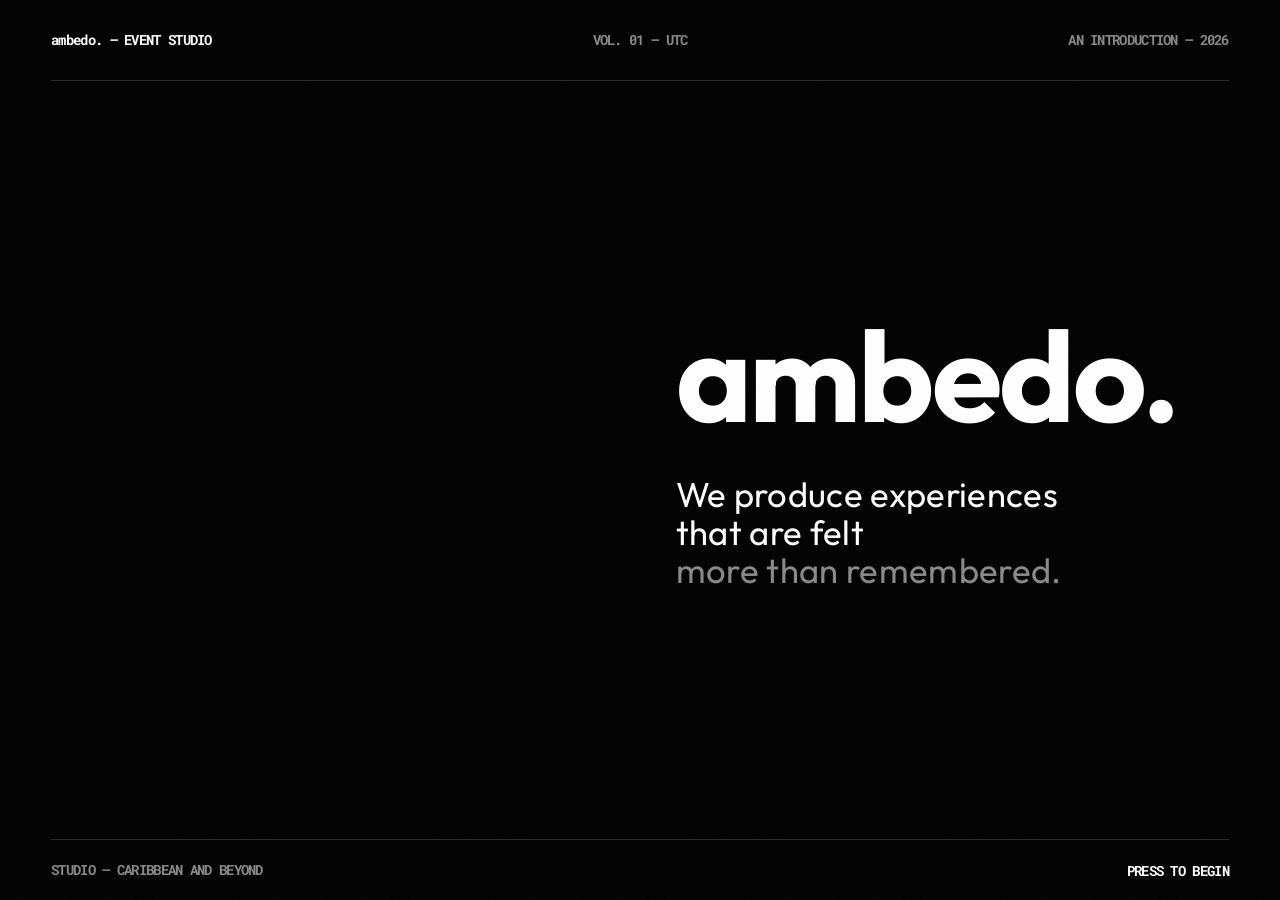
<file: index.html>
<!DOCTYPE html>
<html lang="en">
<head>
  <meta charset="UTF-8" />
  <meta name="viewport" content="width=device-width, initial-scale=1.0" />
  <title>ambedo. — EVENT STUDIO</title>
  <link rel="preconnect" href="https://fonts.googleapis.com" />
  <link rel="preconnect" href="https://fonts.gstatic.com" crossorigin />
  <link href="https://fonts.googleapis.com/css2?family=Outfit:wght@400;700&family=Roboto+Mono:wght@700&display=swap" rel="stylesheet" />
  <link rel="icon" type="image/png" href="am-lego.png" />
  <link rel="stylesheet" href="styles.css" />
</head>
<body>
  <div id="grain" aria-hidden="true"></div>

  <div id="stage">
    <!-- HEADER -->
    <header aria-label="Site metadata">
      <div class="meta-row">
        <span class="meta-label nav-active">ambedo. – EVENT STUDIO</span>
        <a class="meta-label nav-link" href="utc.html">VOL. 01 – UTC</a>
        <span class="meta-label">AN INTRODUCTION – 2026</span>
      </div>
      <div class="header-line" aria-hidden="true"></div>
    </header>

    <!-- SCENE: BRAND -->
    <section id="scene-brand" class="scene" aria-labelledby="hero-title" aria-describedby="hero-desc">
      <div>
        <h1 id="hero-title" class="brand-name">ambedo.</h1>
        <p id="hero-desc" class="tagline">
          <span class="tagline-primary">We produce experiences<br>that are felt</span>
          <span class="tagline-secondary">more than remembered.</span>
        </p>
      </div>
    </section>

    <!-- FOOTER -->
    <footer aria-label="Footer">
      <div class="footer-line" aria-hidden="true"></div>
      <div class="footer-row">
        <p class="meta-label">STUDIO – CARIBBEAN AND BEYOND</p>
        <a id="cta-btn" href="utc.html" role="button">PRESS TO BEGIN</a>
      </div>
    </footer>
  </div>

  <script src="main.js"></script>
</body>
</html>
</file>
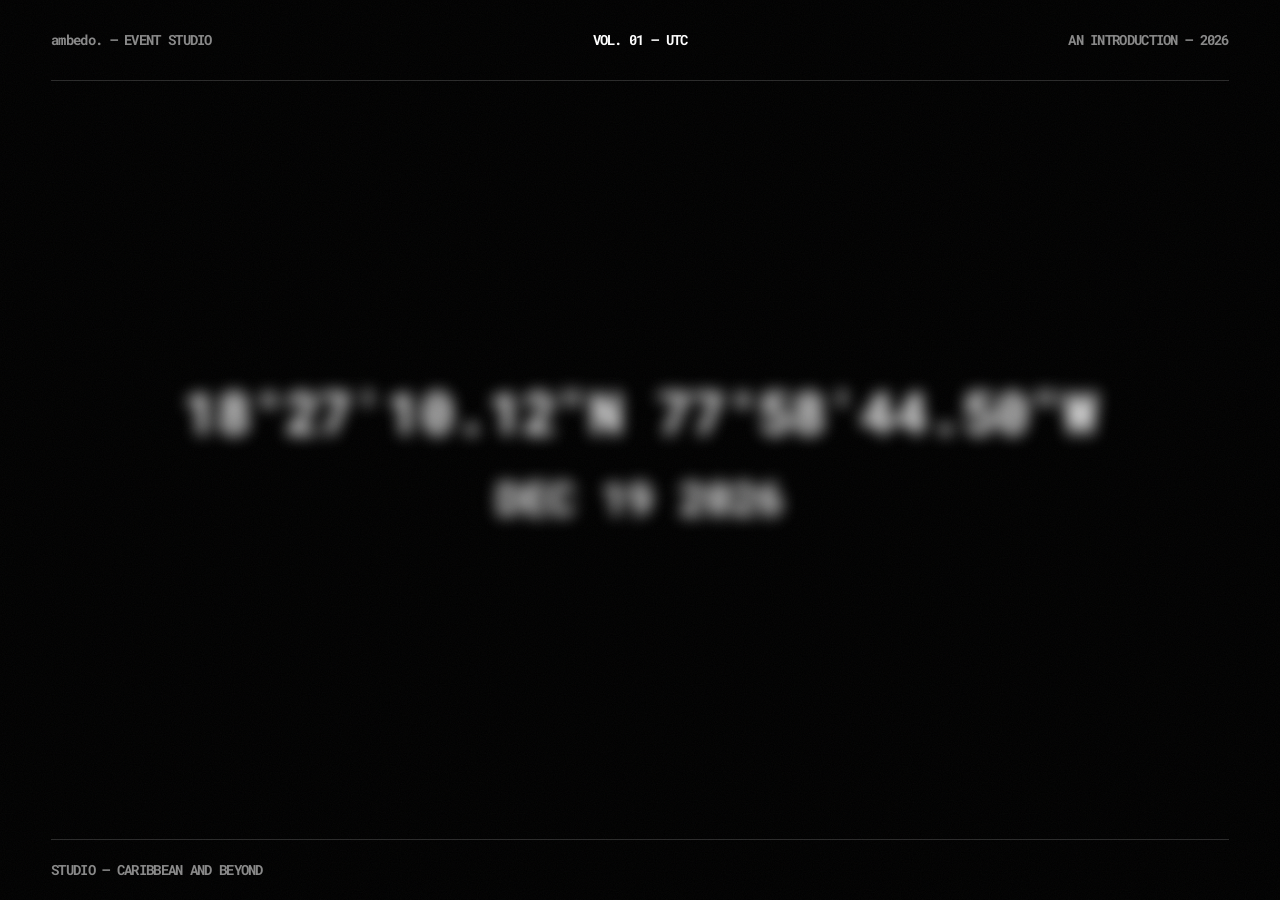
<file: utc.html>
<!DOCTYPE html>
<html lang="en">
<head>
  <meta charset="UTF-8" />
  <meta name="viewport" content="width=device-width, initial-scale=1.0" />
  <title>ambedo. — VOL. 01 UTC</title>
  <link rel="preconnect" href="https://fonts.googleapis.com" />
  <link rel="preconnect" href="https://fonts.gstatic.com" crossorigin />
  <link href="https://fonts.googleapis.com/css2?family=Outfit:wght@400;700&family=Roboto+Mono:wght@700&display=swap" rel="stylesheet" />
  <link rel="icon" type="image/png" href="am-lego.png" />
  <link rel="stylesheet" href="styles.css" />
</head>
<body>
  <div id="grain" aria-hidden="true"></div>

  <div id="stage">
    <!-- HEADER -->
    <header aria-label="Site metadata">
      <div class="meta-row">
        <a class="meta-label nav-link" href="index.html">ambedo. – EVENT STUDIO</a>
        <span class="meta-label nav-active">VOL. 01 – UTC</span>
        <span class="meta-label">AN INTRODUCTION – 2026</span>
      </div>
      <div class="header-line" aria-hidden="true"></div>
    </header>

    <!-- SCENE: COORDINATES -->
    <section id="scene-coords" class="scene" aria-label="Location and date">
      <div class="coord-line" aria-label="Coordinates: 18 degrees 27 minutes 10.12 seconds North, 77 degrees 58 minutes 44.50 seconds West">
        18°27'10.12"N 77°58'44.50"W
      </div>
      <div class="date-line">DEC 19 2026</div>
    </section>

    <!-- FOOTER -->
    <footer aria-label="Footer">
      <div class="footer-line" aria-hidden="true"></div>
      <div class="footer-row">
        <p class="meta-label">STUDIO – CARIBBEAN AND BEYOND</p>
      </div>
    </footer>
  </div>

  <script src="main.js"></script>
</body>
</html>
</file>
<file: styles.css>
*, *::before, *::after { box-sizing: border-box; margin: 0; padding: 0; }

:root {
  --grey: #898989;
  --white: #ffffff;
  --black: #000000;
  --line-color: #2a2a2a;
}

html, body {
  width: 100%;
  height: 100%;
  background: var(--black);
  color: var(--white);
  overflow: hidden;
}

/* ── STAGE ────────────────────────────────────────────── */
#stage {
  position: relative;
  width: 100vw;
  height: 100vh;
  height: 100dvh;
  overflow: hidden;
}

/* ── HEADER ───────────────────────────────────────────── */
header {
  position: absolute;
  top: 0;
  left: 0;
  right: 0;
  z-index: 10;
}

.meta-row {
  display: flex;
  justify-content: space-between;
  align-items: center;
  padding: 0 clamp(32px, 4vw, 64px);
  height: clamp(80px, 8vh, 104px);
}

.meta-label {
  font-family: 'Roboto Mono', monospace;
  font-weight: 700;
  font-size: clamp(12px, 1.1vw, 20px);
  letter-spacing: -0.05em;
  color: var(--grey);
  white-space: nowrap;
  line-height: 1;
}

.nav-active { color: var(--white); }

a.nav-link {
  text-decoration: none;
  transition: color 0.2s ease;
}
a.nav-link:hover { color: var(--white); }
a.nav-link:focus-visible { outline: 2px solid var(--white); outline-offset: 6px; }

#cta-btn {
  font-family: 'Roboto Mono', monospace;
  font-weight: 700;
  font-size: clamp(12px, 1.1vw, 20px);
  letter-spacing: -0.05em;
  color: var(--white);
  text-decoration: none;
  cursor: pointer;
  transition: opacity 0.2s ease;
  white-space: nowrap;
}
#cta-btn:hover { opacity: 0.6; }

.header-line {
  height: 1px;
  margin: 0 clamp(32px, 4vw, 64px);
  background: var(--line-color);
}

/* ── FOOTER ───────────────────────────────────────────── */
footer {
  position: absolute;
  bottom: 0;
  left: 0;
  right: 0;
  z-index: 10;
}

.footer-line {
  height: 1px;
  margin: 0 clamp(32px, 4vw, 64px);
  background: var(--line-color);
}

.footer-row {
  display: flex;
  justify-content: space-between;
  align-items: center;
  padding: 0 clamp(32px, 4vw, 64px);
  height: clamp(60px, 6vh, 80px);
}


/* ── SCENES ───────────────────────────────────────────── */
.scene {
  position: absolute;
  inset: 0;
  display: flex;
  align-items: center;
  justify-content: center;
}

/* ── SCENE 1: BRANDING (first) ────────────────────────── */
#scene-brand {
  flex-direction: column;
  align-items: flex-end;
  justify-content: center;
  padding-right: clamp(32px, 8vw, 120px);
  z-index: 2;
  opacity: 1;
  pointer-events: auto;
  transition: opacity 0.8s ease, filter 0.8s ease;
}

#scene-brand.exiting {
  opacity: 0;
  filter: blur(20px);
  pointer-events: none;
}

.brand-name {
  font-family: 'Outfit', sans-serif;
  font-weight: 700;
  font-size: clamp(64px, 10vw, 160px);
  color: var(--white);
  letter-spacing: -0.02em;
  line-height: 1;
  transform: translateY(0);
  opacity: 1;
}

.tagline {
  margin-top: clamp(32px, 4vh, 60px);
  font-family: 'Outfit', sans-serif;
  font-weight: 400;
  font-size: clamp(18px, 2.7vw, 52px);
  line-height: 1.1;
  letter-spacing: 0.01em;
  text-align: left;
  opacity: 1;
}

.tagline-primary { color: var(--white); display: block; }
.tagline-secondary { color: var(--grey); display: block; }

/* ── SCENE 2: COORDINATES (second) ───────────────────── */
#scene-coords {
  flex-direction: column;
  gap: clamp(12px, 2vh, 24px);
  z-index: 1;
  opacity: 0;
  pointer-events: none;
  transition: opacity 0.9s ease 0.1s;
}

#scene-coords.active {
  opacity: 1;
  pointer-events: auto;
}

.coord-line {
  font-family: 'Roboto Mono', monospace;
  font-weight: 700;
  font-size: clamp(28px, 4.5vw, 80px);
  color: var(--white);
  text-align: center;
  letter-spacing: -0.02em;
  filter: blur(8px);
  animation: coords-pulse 4s ease-in-out infinite;
}

.date-line {
  font-family: 'Roboto Mono', monospace;
  font-weight: 700;
  font-size: clamp(22px, 3.5vw, 64px);
  color: var(--white);
  text-align: center;
  letter-spacing: -0.02em;
  filter: blur(8px);
  animation: coords-pulse 4s ease-in-out infinite 0.3s;
}

@keyframes coords-pulse {
  0%, 100% { filter: blur(8px); opacity: 0.85; }
  50%       { filter: blur(12px); opacity: 0.65; }
}

/* ── GRAIN OVERLAY ────────────────────────────────────── */
#grain {
  position: fixed;
  inset: 0;
  z-index: 100;
  pointer-events: none;
  opacity: 0.04;
  background-image: url("data:image/svg+xml,%3Csvg viewBox='0 0 256 256' xmlns='http://www.w3.org/2000/svg'%3E%3Cfilter id='noise'%3E%3CfeTurbulence type='fractalNoise' baseFrequency='0.9' numOctaves='4' stitchTiles='stitch'/%3E%3C/filter%3E%3Crect width='100%25' height='100%25' filter='url(%23noise)' opacity='1'/%3E%3C/svg%3E");
  background-size: 256px 256px;
  animation: grain-shift 0.5s steps(1) infinite;
}

@keyframes grain-shift {
  0%  { background-position: 0 0; }
  20% { background-position: -48px 16px; }
  40% { background-position: 32px -64px; }
  60% { background-position: -80px 32px; }
  80% { background-position: 64px -32px; }
  100%{ background-position: -16px 80px; }
}


/* ── MOBILE ───────────────────────────────────────────── */
@media (max-width: 640px) {
  .meta-row {
    padding: 0 20px;
    gap: 12px;
  }

  /* hide least-important header label on small screens */
  .meta-row span:last-child { display: none; }

  .header-line,
  .footer-line { margin: 0 20px; }

  .footer-row { padding: 0 20px; }

  /* center brand content on mobile */
  #scene-brand {
    align-items: center;
    padding-right: 0;
    padding: 0 24px;
  }

  .tagline { text-align: center; }

  /* coords: allow wrapping, tighter font */
  .coord-line {
    font-size: clamp(18px, 5vw, 36px);
    padding: 0 20px;
    white-space: normal;
    word-break: break-word;
  }

  .date-line {
    font-size: clamp(16px, 4vw, 32px);
  }
}
</file>
